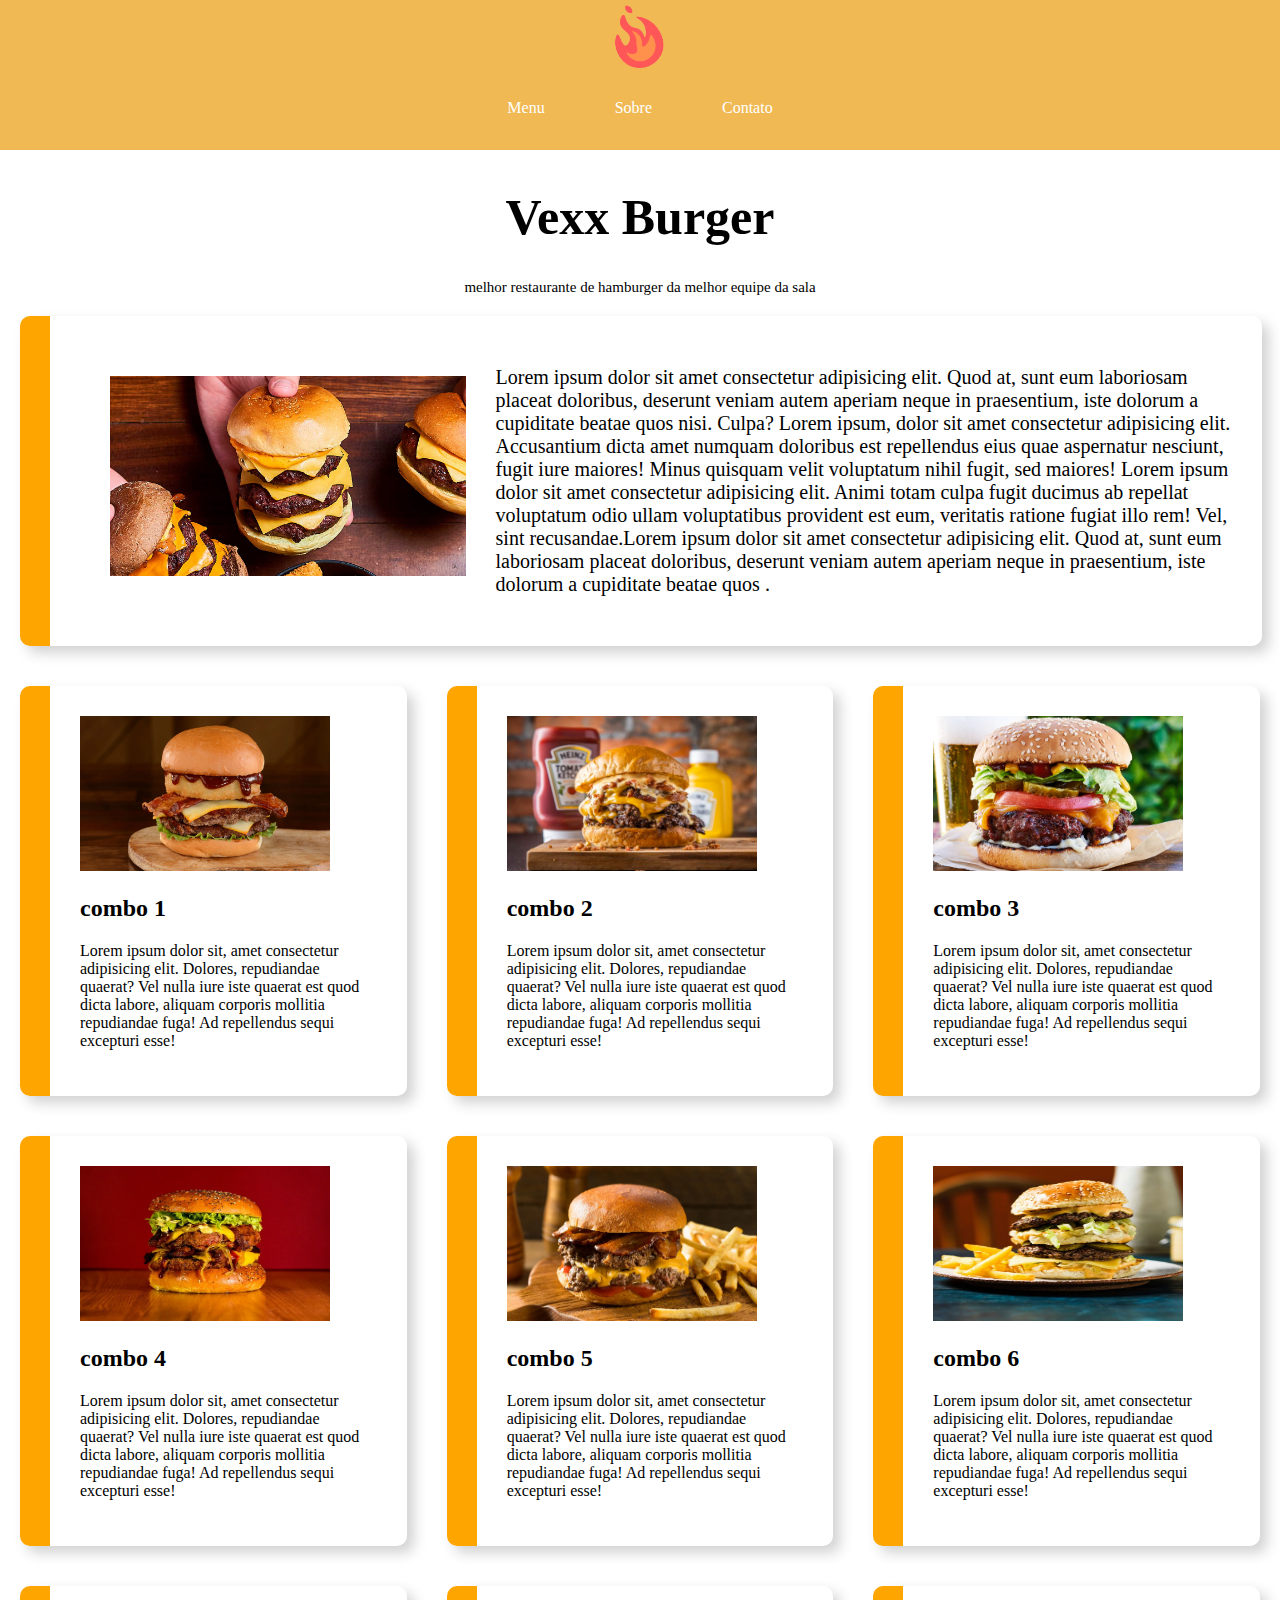
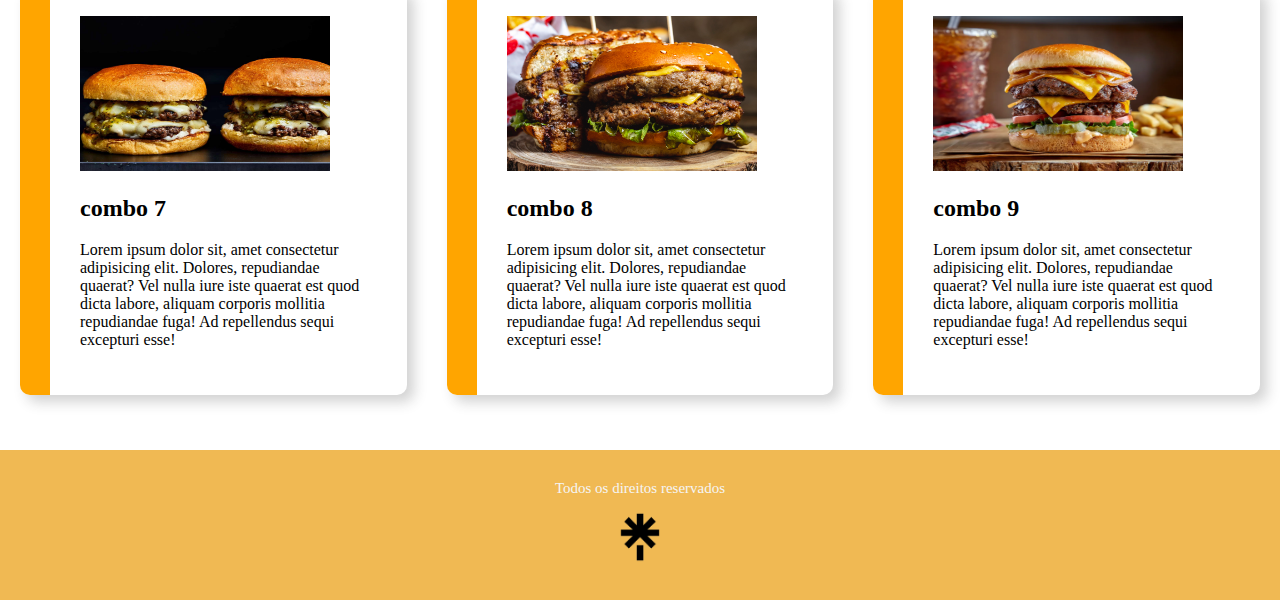
<file: index.html>
<!DOCTYPE html>
<html>

<head>
    <meta charset="UTF-8">
    <link href="./assets/css/style.index.css" rel="stylesheet">
    <link rel="icon" type="image/x-icon" href="./assets/images/logo.png">
    <title>Burger</title>
</head>

<body>
    <iframe src="layouts/header.html" frameborder="0" scrolling="no" width="100%"></iframe>
    <h1>Vexx Burger</h1>
    <p id="legendatitulo">melhor restaurante de hamburger da melhor equipe da sala</p>
    <div>
        <div class="pcard">
            <article>
                <section id="sectionum">
                    <img id="burgerm" src="./assets/images/burguer2.jpg">
                    <p id="textop">Lorem ipsum dolor sit amet consectetur adipisicing elit. Quod at, sunt eum
                        laboriosam
                        placeat
                        doloribus, deserunt veniam autem aperiam neque in praesentium, iste dolorum a cupiditate
                        beatae quos
                        nisi. Culpa? Lorem ipsum, dolor sit amet consectetur adipisicing elit. Accusantium dicta
                        amet
                        numquam doloribus est repellendus eius quae aspernatur nesciunt, fugit iure maiores! Minus
                        quisquam
                        velit voluptatum nihil fugit, sed maiores! Lorem ipsum dolor sit amet consectetur
                        adipisicing elit.
                        Animi totam culpa fugit ducimus ab repellat voluptatum odio ullam voluptatibus provident est
                        eum,
                        veritatis ratione fugiat illo rem! Vel, sint recusandae.Lorem ipsum dolor sit amet
                        consectetur
                        adipisicing elit. Quod at, sunt eum laboriosam placeat
                        doloribus, deserunt veniam autem aperiam neque in praesentium, iste dolorum a cupiditate
                        beatae quos
                        .</p>
                </section>
            </article>
        </div>
    </div>
    <div id="dibola">
        <div class="pcarddois">
            <article>
                <section class="combo">
                    <img class="imagemcombo" src="./assets/images/combo.png">
                    <h2>combo 1</h2>
                    <p>Lorem ipsum dolor sit, amet consectetur adipisicing elit. Dolores, repudiandae quaerat? Vel
                        nulla
                        iure iste quaerat est quod dicta labore, aliquam corporis mollitia repudiandae fuga! Ad
                        repellendus
                        sequi excepturi esse!</p>
                </section>
            </article>
        </div>
        <div class="pcarddois">
            <article>
                <section class="combo">
                    <img class="imagemcombo" src="./assets/images/combo2.png">
                    <h2>combo 2</h2>
                    <p>Lorem ipsum dolor sit, amet consectetur adipisicing elit. Dolores, repudiandae quaerat? Vel
                        nulla
                        iure iste quaerat est quod dicta labore, aliquam corporis mollitia repudiandae fuga! Ad
                        repellendus
                        sequi excepturi esse!</p>
                </section>
            </article>
        </div>
        <div class="pcarddois">
            <article>
                <section class="combo">
                    <img class="imagemcombo" src="./assets/images/combo3.png">
                    <h2>combo 3</h2>
                    <p>Lorem ipsum dolor sit, amet consectetur adipisicing elit. Dolores, repudiandae quaerat? Vel
                        nulla
                        iure iste quaerat est quod dicta labore, aliquam corporis mollitia repudiandae fuga! Ad
                        repellendus
                        sequi excepturi esse!</p>
                </section>
            </article>
        </div>
    </div>
    <div id="dibola">
        <div class="pcarddois">
            <article>
                <section class="combo">
                    <img class="imagemcombo" src="./assets/images/combo4.png">
                    <h2>combo 4</h2>
                    <p>Lorem ipsum dolor sit, amet consectetur adipisicing elit. Dolores, repudiandae quaerat? Vel
                        nulla
                        iure iste quaerat est quod dicta labore, aliquam corporis mollitia repudiandae fuga! Ad
                        repellendus
                        sequi excepturi esse!</p>
                </section>
            </article>
        </div>
        <div class="pcarddois">
            <article>
                <section class="combo">
                    <img class="imagemcombo" src="./assets/images/combo5.png">
                    <h2>combo 5</h2>
                    <p>Lorem ipsum dolor sit, amet consectetur adipisicing elit. Dolores, repudiandae quaerat? Vel
                        nulla
                        iure iste quaerat est quod dicta labore, aliquam corporis mollitia repudiandae fuga! Ad
                        repellendus
                        sequi excepturi esse!</p>
                </section>
            </article>
        </div>
        <div class="pcarddois">
            <article>
                <section class="combo">
                    <img class="imagemcombo" src="./assets/images/combo6.png">
                    <h2>combo 6</h2>
                    <p>Lorem ipsum dolor sit, amet consectetur adipisicing elit. Dolores, repudiandae quaerat? Vel
                        nulla
                        iure iste quaerat est quod dicta labore, aliquam corporis mollitia repudiandae fuga! Ad
                        repellendus
                        sequi excepturi esse!</p>
                </section>
            </article>
        </div>
    </div>
    <div id="dibola">
        <div class="pcarddois">
            <article>
                <section class="combo">
                    <img class="imagemcombo" src="./assets/images/combo7.png">
                    <h2>combo 7</h2>
                    <p>Lorem ipsum dolor sit, amet consectetur adipisicing elit. Dolores, repudiandae quaerat? Vel
                        nulla
                        iure iste quaerat est quod dicta labore, aliquam corporis mollitia repudiandae fuga! Ad
                        repellendus
                        sequi excepturi esse!</p>
                </section>
            </article>
        </div>
        <div class="pcarddois">
            <article>
                <section class="combo">
                    <img class="imagemcombo" src="./assets/images/combo8.png">
                    <h2>combo 8</h2>
                    <p>Lorem ipsum dolor sit, amet consectetur adipisicing elit. Dolores, repudiandae quaerat? Vel
                        nulla
                        iure iste quaerat est quod dicta labore, aliquam corporis mollitia repudiandae fuga! Ad
                        repellendus
                        sequi excepturi esse!</p>
                </section>
            </article>
        </div>
        <div class="pcarddois">
            <article>
                <section class="combo">
                    <img class="imagemcombo" src="./assets/images/combo9.png">
                    <h2>combo 9</h2>
                    <p>Lorem ipsum dolor sit, amet consectetur adipisicing elit. Dolores, repudiandae quaerat? Vel
                        nulla
                        iure iste quaerat est quod dicta labore, aliquam corporis mollitia repudiandae fuga! Ad
                        repellendus
                        sequi excepturi esse!</p>
                </section>
            </article>
        </div>
    </div>
    <iframe id="footer" src="layouts/footer.html" frameborder="0" scrolling="no" width="100%"></iframe>
</body>

</html>
</file>
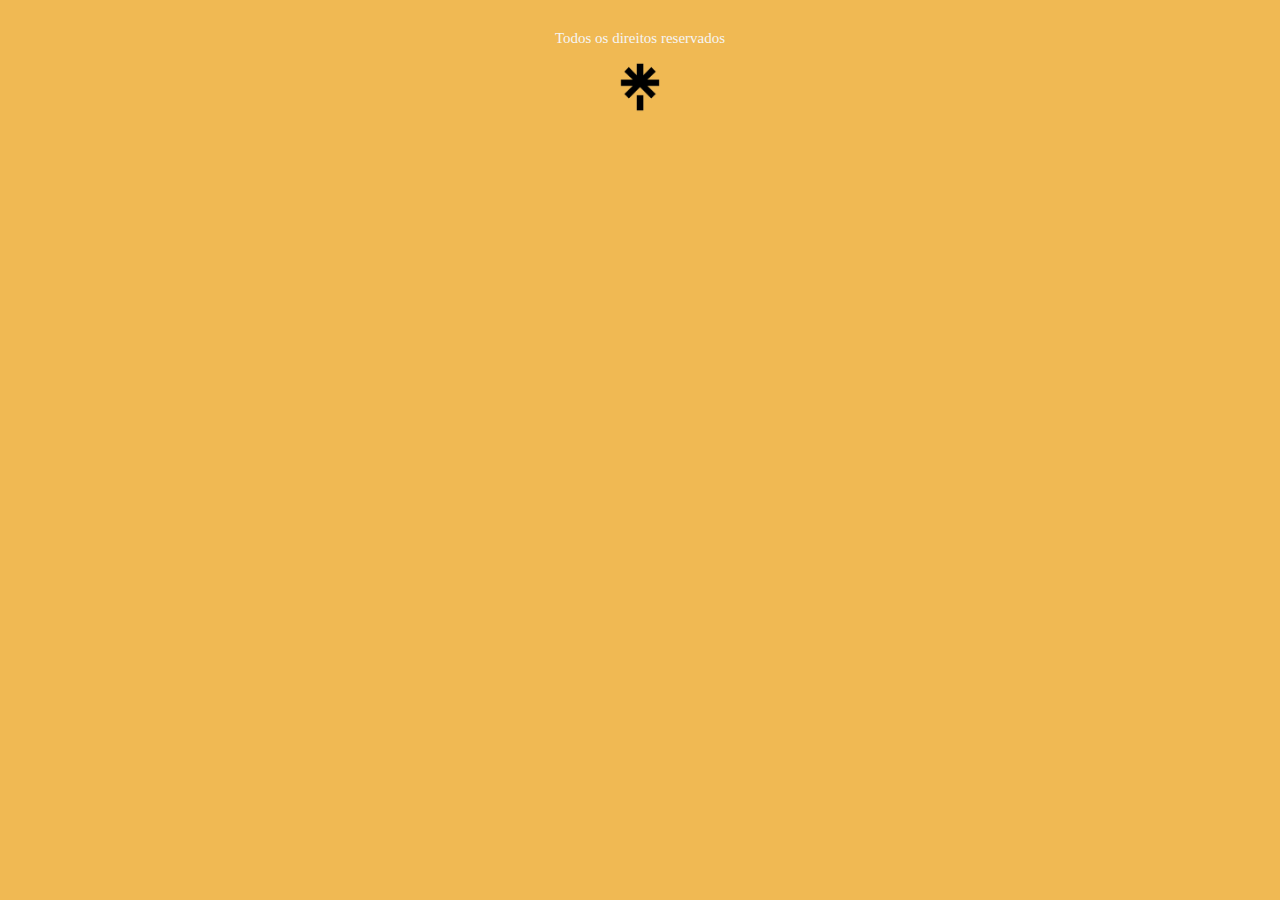
<file: layouts/footer.html>
<!DOCTYPE html>
<html>
<head>
    <meta charset="UTF-8">
    <title>burger</title>
    <link href="footer.css" rel="stylesheet" width="100%">
</head>
<body>
   <footer>
        <p class="p1">Todos os direitos reservados</p>
        <a target="_parent" target="_blank" href="https://linktr.ee/equipe2vexx"><img src="../assets/images/linktree.png" width="50px" height="50px"></a>
        </footer>
</body>
</html>
</file>
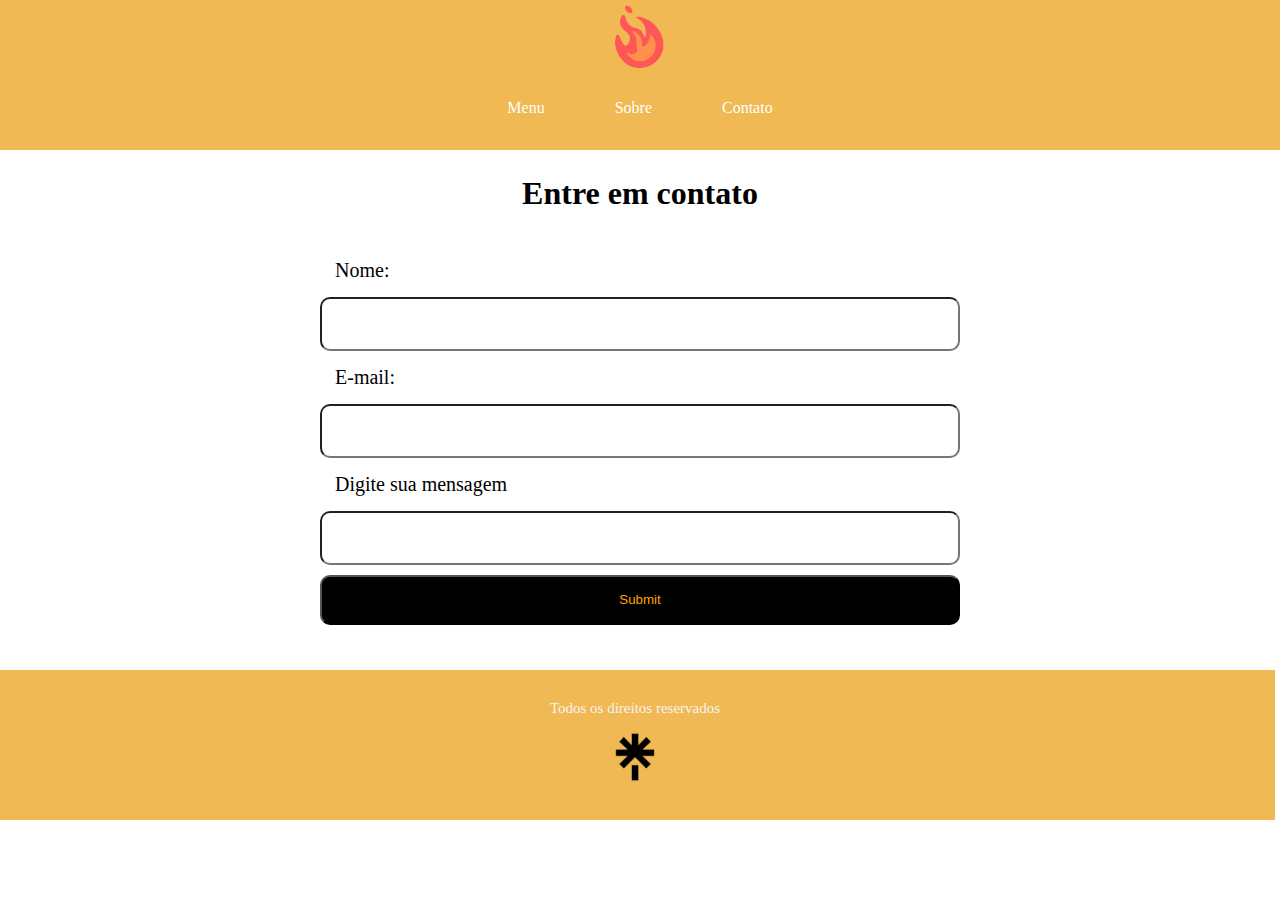
<file: pages/contato.html>
<!DOCTYPE html>
<head>
    <meta charset="UTF-8">
    <link href="../assets/css/style.contato.css" rel="stylesheet">
    <link rel="icon" type="image/x-icon">
    <title>Contato</title>
</head>
<body>
    <iframe src="../layouts/header.html" frameborder="0" scrolling="no" width="100%" margin="0px"></iframe>
    <h1>Entre em contato</h1>
    <form action="sucess.html">
        <label>Nome:</label>
        <input type="text" required>
        <label>E-mail:</label>
        <input type="email" required>
        <label>Digite sua mensagem</label>
        <input type="text" required>
        <input id="enviar" type="submit" required>
    </form>
     <iframe id="footer" src="../layouts/footer.html" frameborder="0" scrolling="no" width="100%"></iframe>
</body>
</html>
</file>
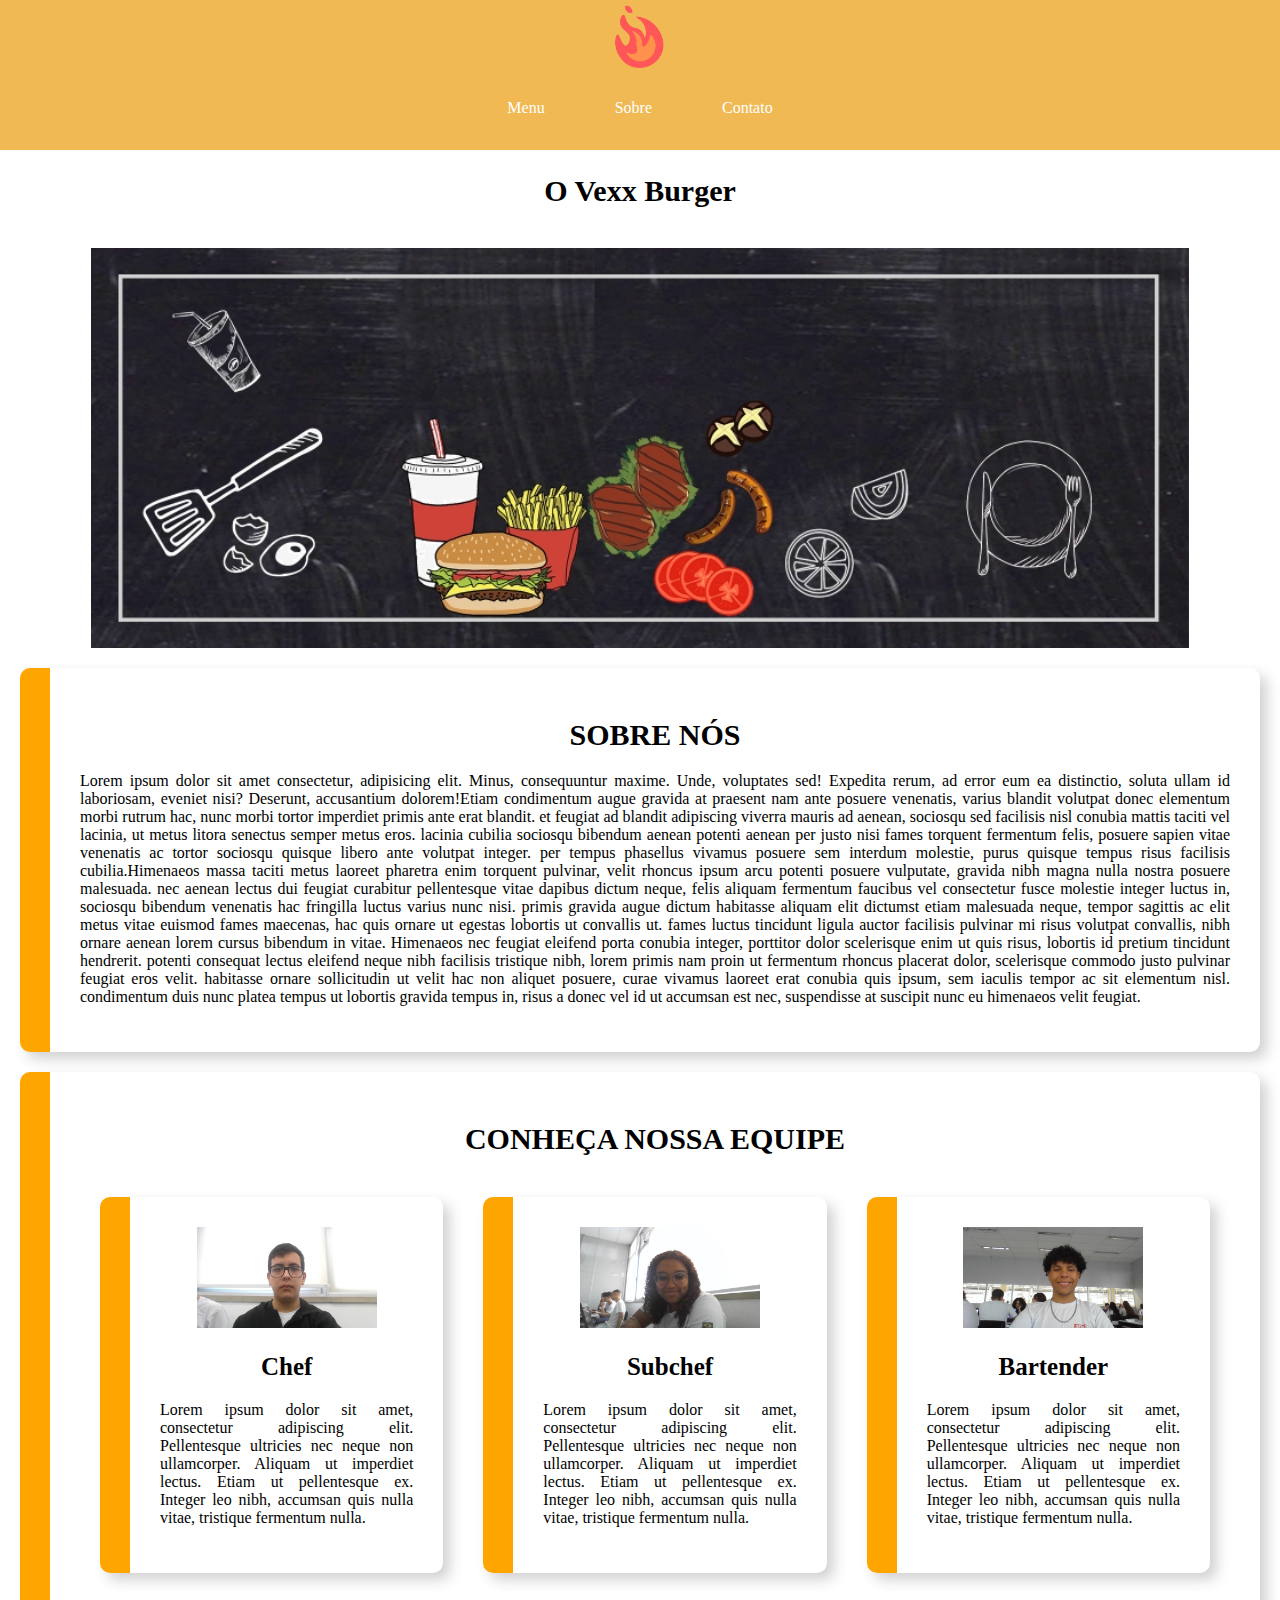
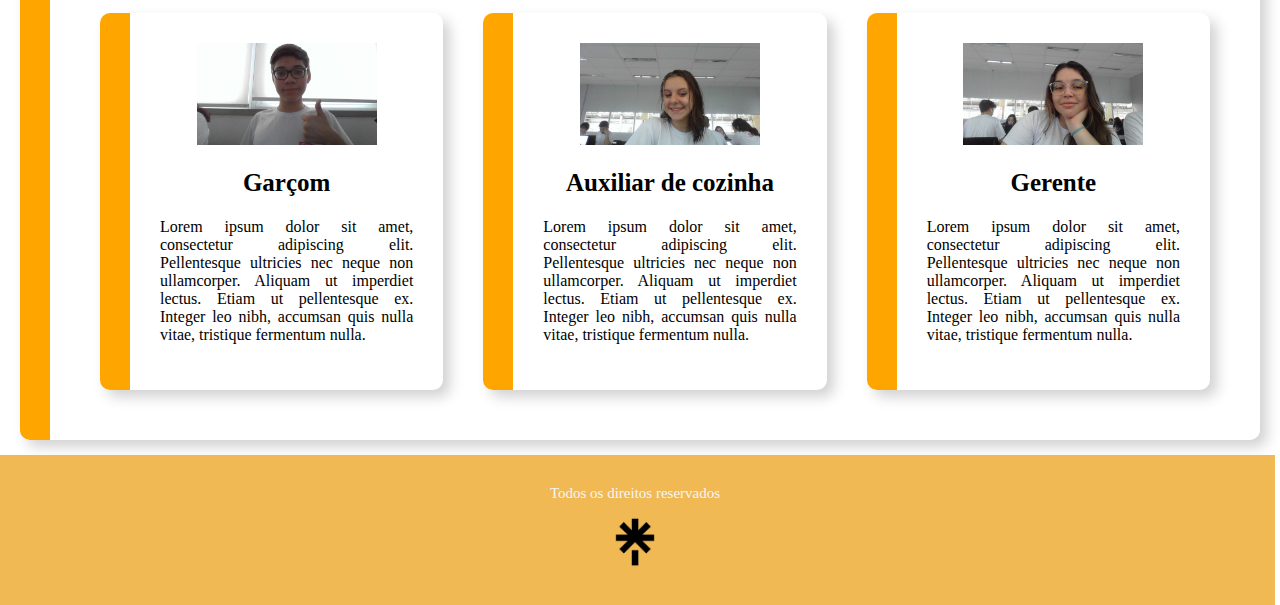
<file: pages/sobrenos.html>
<!DOCTYPE html>
<html>

<head>
    <meta charset="UTF-8">
    <link href="../assets/css/style.sobrenos.css" rel="stylesheet">
    <link rel="icon" type="image/x=icon">
    <title>Sobre nós</title>
</head>

<body>
    <iframe src="../layouts/header.html" frameborder="0" scrolling="no" width="100%"></iframe>
    <h1>O Vexx Burger</h1>
    <section id="fachada">
        <img src="../assets/images/banner.jpg" alt="banner random" id="fachada">
    </section>
    <section id="card">
        <h1>SOBRE NÓS</h1>

        <p>Lorem ipsum dolor sit amet consectetur, adipisicing elit. Minus, consequuntur maxime. Unde, voluptates sed!
            Expedita rerum, ad error eum ea distinctio, soluta ullam id laboriosam, eveniet nisi? Deserunt, accusantium
            dolorem!Etiam condimentum augue gravida at praesent nam ante posuere venenatis, varius blandit volutpat
            donec elementum morbi rutrum hac, nunc morbi tortor imperdiet primis ante erat blandit. et feugiat ad
            blandit adipiscing viverra mauris ad aenean, sociosqu sed facilisis nisl conubia mattis taciti vel lacinia,
            ut metus litora senectus semper metus eros. lacinia cubilia sociosqu bibendum aenean potenti aenean per
            justo nisi fames torquent fermentum felis, posuere sapien vitae venenatis ac tortor sociosqu quisque libero
            ante volutpat integer. per tempus phasellus vivamus posuere sem interdum molestie, purus quisque tempus
            risus facilisis cubilia.Himenaeos massa taciti metus laoreet pharetra enim torquent pulvinar, velit rhoncus
            ipsum arcu potenti posuere vulputate, gravida nibh magna nulla nostra posuere malesuada. nec aenean lectus
            dui feugiat curabitur pellentesque vitae dapibus dictum neque, felis aliquam fermentum faucibus vel
            consectetur fusce molestie integer luctus in, sociosqu bibendum venenatis hac fringilla luctus varius nunc
            nisi. primis gravida augue dictum habitasse aliquam elit dictumst etiam malesuada neque, tempor sagittis ac
            elit metus vitae euismod fames maecenas, hac quis ornare ut egestas lobortis ut convallis ut. fames luctus
            tincidunt ligula auctor facilisis pulvinar mi risus volutpat convallis, nibh ornare aenean lorem cursus
            bibendum in vitae.

            Himenaeos nec feugiat eleifend porta conubia integer, porttitor dolor scelerisque enim ut quis risus,
            lobortis id pretium tincidunt hendrerit. potenti consequat lectus eleifend neque nibh facilisis tristique
            nibh, lorem primis nam proin ut fermentum rhoncus placerat dolor, scelerisque commodo justo pulvinar feugiat
            eros velit. habitasse ornare sollicitudin ut velit hac non aliquet posuere, curae vivamus laoreet erat
            conubia quis ipsum, sem iaculis tempor ac sit elementum nisl. condimentum duis nunc platea tempus ut
            lobortis gravida tempus in, risus a donec vel id ut accumsan est nec, suspendisse at suscipit nunc eu
            himenaeos velit feugiat.
            
        </p>
    </section>

    <section id="card2">
        <h1>CONHEÇA NOSSA EQUIPE</h1>
        <div id="lu">
            <a href="https://www.instagram.com/andreyctr59/" target="_blank">
                <article id="equipe">
                    <section id="pessoas">
                        <img src="../assets/images/andrey.jpeg">
                        <h2>
                            Chef
                        </h2>
                        <p>Lorem ipsum dolor sit amet, consectetur adipiscing elit. Pellentesque ultricies nec neque
                            non ullamcorper. Aliquam ut imperdiet lectus. Etiam ut pellentesque ex. Integer leo
                            nibh, accumsan quis nulla vitae, tristique fermentum nulla.
                        </p>
                    </section>
                </article>
            </a>
            <a href="https://www.instagram.com/bite.you_/?igshid=YmMyMTA2M2Y%3D" target="_blank">
                <article id="equipe">
                    <section
                    id="pessoas">
                        <img src="../assets/images/livia.jpeg">
                        <h2>
                            Subchef
                        </h2>
                        <p>Lorem ipsum dolor sit amet, consectetur adipiscing elit. Pellentesque ultricies nec neque
                            non ullamcorper. Aliquam ut imperdiet lectus. Etiam ut pellentesque ex. Integer leo
                            nibh, accumsan quis nulla vitae, tristique fermentum nulla.</p>
                    </section >
                </article>
            </a>
            <a href="https://www.instagram.com/yunk_sant/?igshid=YmMyMTA2M2Y%3D" target="_blank">
                <article id="equipe">
                    <section id="pessoas">
                        <img src="../assets/images/pedro.jpg">
                        <h2>
                            Bartender
                        </h2>
                        <p>Lorem ipsum dolor sit amet, consectetur adipiscing elit. Pellentesque ultricies nec neque
                            non ullamcorper. Aliquam ut imperdiet lectus. Etiam ut pellentesque ex. Integer leo
                            nibh, accumsan quis nulla vitae, tristique fermentum nulla.</p>
                    </section>
                </article>
        </div>

        <div id="lu2">
            <a href="https://www.instagram.com/guilherme.j.lima/?igshid=ZmZhODViOGI%3D" target="_parent">
                <article id="equipe2">
                    <section id="pessoas">
                        <img src="../assets/images/guilherme.jpeg">
                        <h2>
                            Garçom
                        </h2>
                        <p>Lorem ipsum dolor sit amet, consectetur adipiscing elit. Pellentesque ultricies nec neque
                            non ullamcorper. Aliquam ut imperdiet lectus. Etiam ut pellentesque ex. Integer leo
                            nibh, accumsan quis nulla vitae, tristique fermentum nulla.
                        </p>
                    </section>
                </article>
            </a>
            <a href="https://www.instagram.com/isa.barquilia/?igshid=ZDdkNTZiNTM%3D" target="_blank">
                <article id="equipe2">
                    <section id="pessoas">
                        <img class="pessoas" src="../assets/images/isa.jpeg">
                        <h2>
                            Auxiliar de cozinha
                        </h2>
                        <p>Lorem ipsum dolor sit amet, consectetur adipiscing elit. Pellentesque ultricies nec neque
                            non ullamcorper. Aliquam ut imperdiet lectus. Etiam ut pellentesque ex. Integer leo
                            nibh, accumsan quis nulla vitae, tristique fermentum nulla.</p>
                    </section>
                </article>
            </a>
            <a href="https://www.instagram.com/jujuupiter/?igshid=ZmZhODViOGI%3D" target="_blank">
                <article id="equipe2">
                    <section id="pessoas">
                        <img src="../assets/images/julia.jpeg">
                        <h2>
                            Gerente
                        </h2>
                        <p>Lorem ipsum dolor sit amet, consectetur adipiscing elit. Pellentesque ultricies nec neque
                            non ullamcorper. Aliquam ut imperdiet lectus. Etiam ut pellentesque ex. Integer leo
                            nibh, accumsan quis nulla vitae, tristique fermentum nulla.</p>
                        </div>
                    </section>
                </article>
            </a>
        </div>
    </section>
    <iframe id="footer" src="../layouts/footer.html" frameborder="0" scrolling="no" width="100%"></iframe>
</body>

</html>
</file>
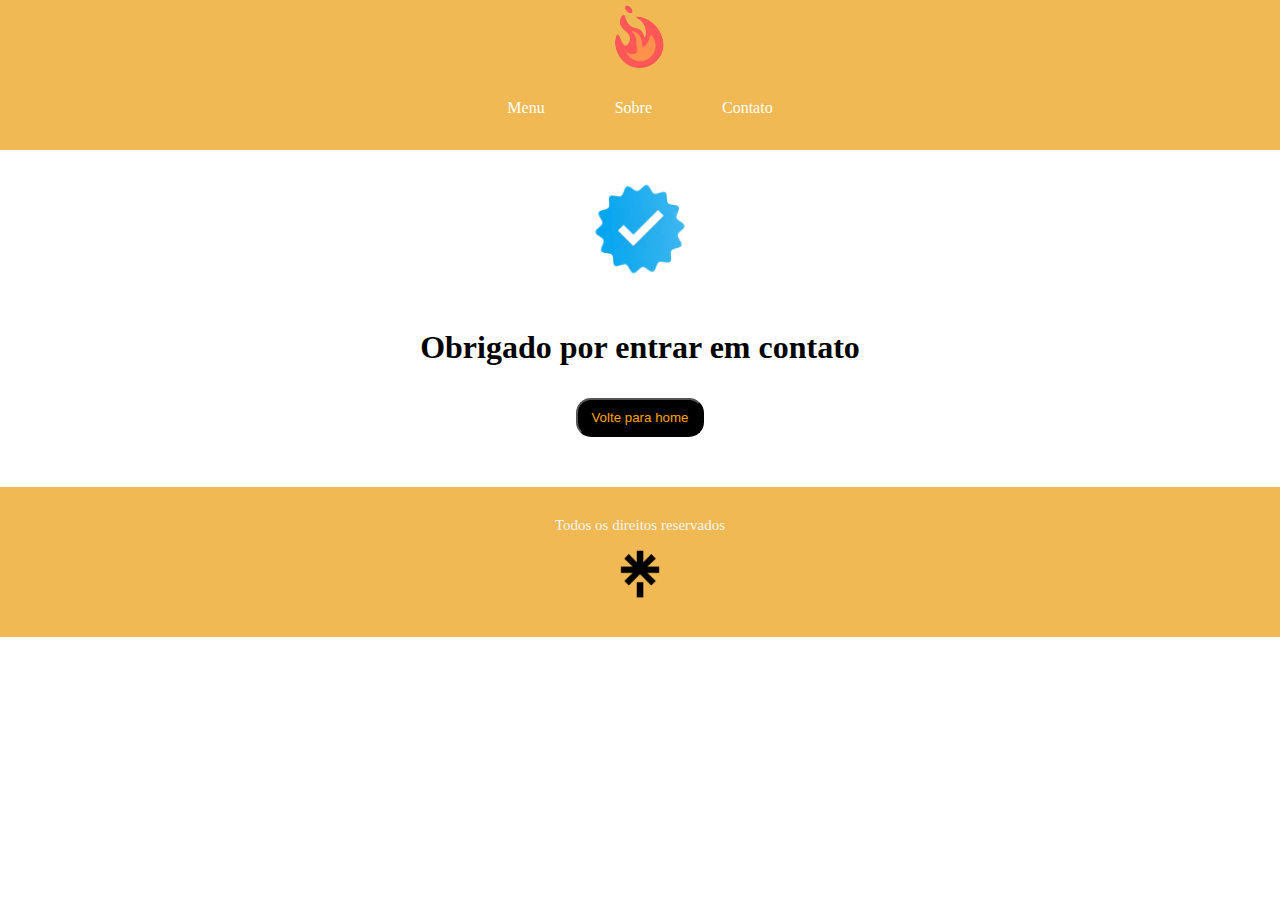
<file: pages/sucess.html>
<!DOCTYPE html>
<html>
<head>
    <meta charset="UTF-8">
    <title>Sucesso</title>
    <link rel="icon" type="image/x-icon" href="../assets/images/logo.png">
    <link href="./../assets/css/style.sucess.css" rel="stylesheet">
</head>
<body>
    <iframe src="../layouts/header.html" frameborder="0" scrolling="no" width="100%"></iframe>
    <img src="./../assets/images/istockphoto-1313547780-612x612.jpg" id="verificado1">
    <h1>Obrigado por entrar em contato</h1>
    <form action="./../index.html">
    <button class="button">Volte para home</button>
    </form>
    <iframe src="../layouts/footer.html" frameborder="0" scrolling="no" width="100%"></iframe>
  </body>
</html>
</file>
<file: assets/css/style.index.css>
body{
    font-family:'berlin sans fb';
    margin: 0;
}
.pcard{
    border-left: 30px solid orange;
    border-radius: 10px;
    box-shadow: 7px 7px 13px 0px rgba(50, 50, 50, 0.22);
    padding: 30px;
    margin: 20px;
    width: 90%;
}
.pcarddois{
    border-left: 30px solid orange;
    border-radius: 10px;
    box-shadow: 7px 7px 13px 0px rgba(50, 50, 50, 0.22);
    padding: 30px;
    margin: 20px;
    display: flex;
    width: 60%;
}
#burgerm{
    width: 500px;
    height:200px;
    padding: 30px;
}
#sectionum{
    display: flex;
    font-size: 20px;
}
#textop{
    border-left: 5px;
}
h1{
    text-align: center;
    font-size: 50px;
}
#legendatitulo{
    font-size: 15px;
    text-align: center;
}
.imagemcombo{
    width: 250px;
    height: 155px;
}

.imagemfoto{
    width: 50%;
}

#dibola{
    display: flex;
}
#footer{
    margin-top: 35px;
    margin-bottom: -5px;
}
</file>
<file: layouts/footer.css>
body {
    margin: 0%;
    bottom: 0%;
    text-align: center;
    background-color: rgb(240, 185, 83);
   
}
footer {
    text-align: center;
    background-color: rgb(240, 185, 83);
    margin: 0;
    padding-bottom: 0;
    border: 0;
    margin-top: 30px;
}
    
.p1 {
    font-size: 15px;
    font-family: 'berlin sans fb';
    color: whitesmoke;
    align-items: center;
}
</file>
<file: assets/css/style.contato.css>
form{
    display: flex;
    flex-direction: column;
    margin: auto;
    width: 50%;
    padding-top: 10px;
    margin-bottom: 50px;
}
#enviar{
    background-color: black;
    color:orange;
    margin-top: 10px;
}
#enviar:hover{
    background-color:rgb(111, 82, 29);
}
input{
    margin-bottom: auto;
    border-radius: 10px;
    height: 30px;
    padding: 10px;
}
label{
    font-size: 20px;
    padding: 15px;
}
body{
    background-color: rgb(255, 255, 255);
    margin: 0;
    padding: 0;
    font-family: 'berlin sans fb';
}
h1{
    text-align: center;
}
#footer{
    margin: -5px;
}
#enviar{
    height: 50px;

}
</file>
<file: assets/css/style.sobrenos.css>
body{
    font-family: 'berlin sans fb';
    margin: 0;
    padding: 0;
    text-decoration: none;
}

h1{
    text-align: center;
    font-size: 30px;
}
#card{
    border-left: 30px solid orange;
    border-radius: 10px;
    box-shadow: 7px 7px 13px 0px rgba(50, 50, 50, 0.22);
    padding: 30px;
    margin: 20px;
    text-decoration: none;
    height: auto;
}
#card2{
    border-left: 30px solid orange;
    border-radius: 10px;
    box-shadow: 7px 7px 13px 0px rgba(50, 50, 50, 0.22);
    padding: 30px;
    margin: 20px;
    text-decoration: none;
    height: auto;

}
#equipe{
    border-left: 30px solid orange;
    border-radius: 10px;
    box-shadow: 7px 7px 13px 0px rgba(50, 50, 50, 0.22);
    padding: 30px;
    margin: 20px;
    flex-direction: column;
    text-align: justify;
    text-decoration: none;
    color: black;
    height: auto;

}
#equipe2{
    border-left: 30px solid orange;
    border-radius: 10px;
    box-shadow: 7px 7px 13px 0px rgba(50, 50, 50, 0.22);
    padding: 30px;
    margin: 20px;
    flex-direction: column;
    text-align: justify;
    text-decoration: none;
    color: black;
    height: auto;
}
#lu {
    display: flex;
    text-decoration: none;
}

#lu2{
display: flex;
text-decoration: none;
}
img {
    width: 180px;
    height: auto;
}
a {
    text-decoration: none;
}
p {
    text-align: justify;
    height: auto;
    
}
#fachada {
    padding-top: 10px;
    padding-bottom: 10px;
    height: 400px;
    width: auto;
    text-align: center;
}
h2{
    text-align: center;
    font-size: 25px;
}
#pessoas{
    text-align: center;
}
#footer{
    margin: -5px;
}
</file>
<file: assets/css/style.sucess.css>
body{
    text-align: center;
    font-family: 'berlin sans fb';
    margin:0;
}
#verificado1{
    width: 150px;
    height: 150px;
}
.button{
    border-radius: 15px;
    background-color: rgb(0, 0, 0);
    color:orange;
    padding: 10px;
    margin-top: 10px;
}
button:hover{
    background-color: rgb(111, 82, 29);
}

 form{
    display:flex;
    flex-direction: column;
    width: 10%;
    margin: auto; 
    margin-bottom: 50px;
}
</file>
